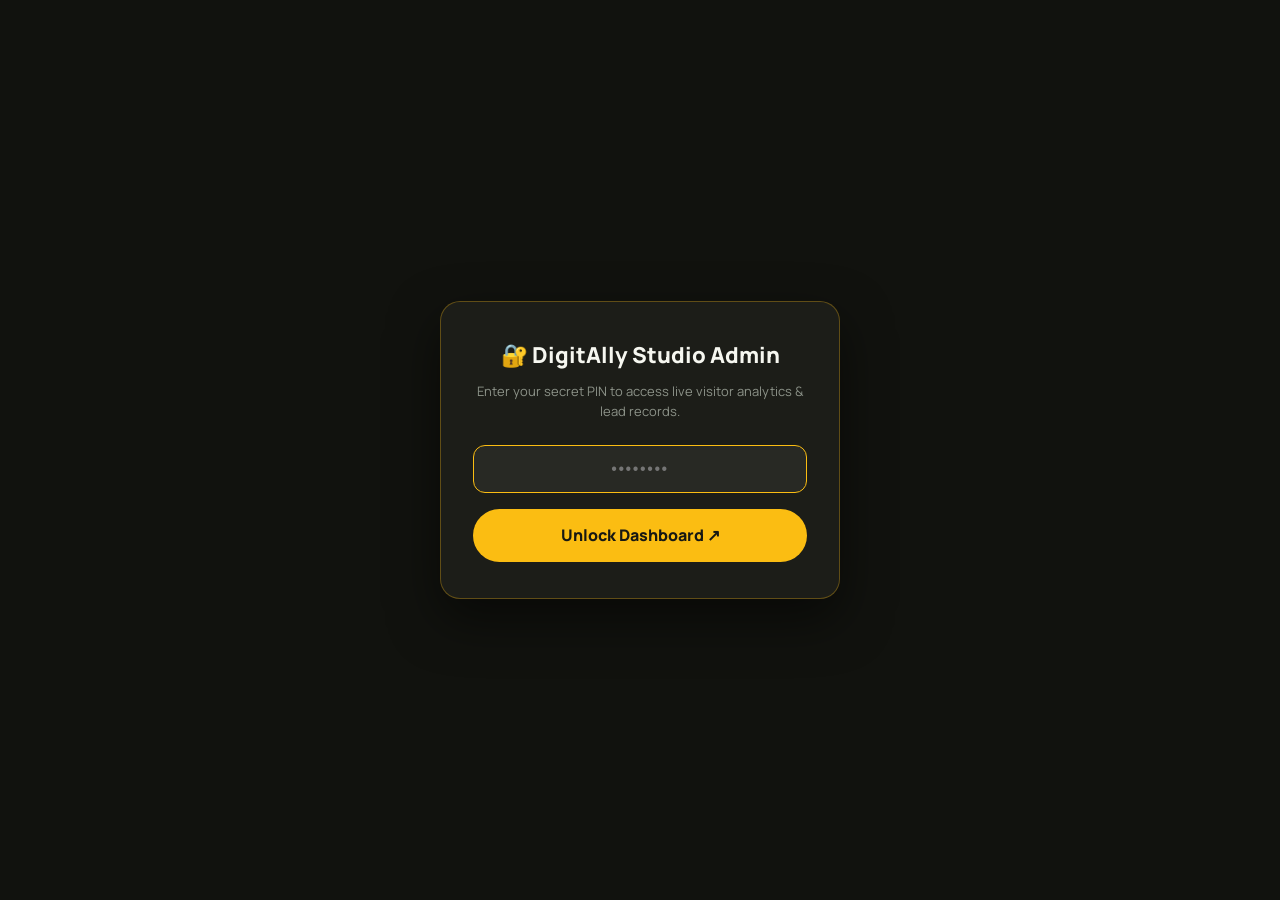
<file: dashboard.html>
<!doctype html>
<html lang="en">
<head>
  <meta charset="utf-8">
  <meta name="viewport" content="width=device-width,initial-scale=1">
  <title>Private Visitor Analytics - DigitAlly Studio</title>
  <link rel="icon" type="image/png" href="assets/favicon.png">
  <link rel="stylesheet" href="app.css">
  <style>
    /* Restore native visible mouse cursor for full accessibility */
    html, body, *, input, button, select, textarea, label {
      cursor: auto !important;
    }
    button, .lock-btn, .dash-btn-sm, a {
      cursor: pointer !important;
    }
    input[type="password"], input[type="text"], input[type="email"] {
      cursor: text !important;
    }
    .cursor-dot {
      display: none !important;
    }

    body { background: #12130f; color: #f6f7f0; min-height: 100vh; font-family: Manrope, sans-serif; }
    
    /* Password Modal */
    .lock-overlay {
      position: fixed; inset: 0; background: rgba(18, 19, 15, 0.96); backdrop-filter: blur(12px);
      display: flex; align-items: center; justify-content: center; z-index: 9999; padding: 20px;
    }
    .lock-box {
      background: #1c1d18; border: 1px solid rgba(251, 189, 18, 0.3); border-radius: 20px;
      padding: 36px 32px; max-width: 400px; width: 100%; text-align: center; box-shadow: 0 20px 50px rgba(0,0,0,0.5);
    }
    .lock-title { font-size: 22px; font-weight: 800; margin-bottom: 8px; color: #f6f7f0; }
    .lock-desc { font-size: 13px; color: #8c9288; margin-bottom: 24px; }
    .lock-input {
      width: 100%; padding: 14px 18px; border-radius: 12px; border: 1px solid rgba(255,255,255,0.15);
      background: rgba(255,255,255,0.05); color: #fff; font-size: 16px; text-align: center;
      letter-spacing: 0.1em; outline: none; margin-bottom: 16px; transition: border-color 0.2s;
    }
    .lock-input:focus { border-color: var(--gold); }
    .lock-btn { width: 100%; padding: 14px; border-radius: 100px; background: var(--gold); color: #171813; font-weight: 800; border: none; cursor: pointer; }
    .lock-error { color: #ff5454; font-size: 12px; margin-top: 12px; display: none; }

    /* Dashboard Layout */
    .dash-container { display: none; padding-bottom: 80px; }
    .dash-nav { height: 80px; border-bottom: 1px solid rgba(255,255,255,0.1); display: flex; align-items: center; justify-content: space-between; }
    .dash-badge { font-family: 'DM Mono', monospace; font-size: 11px; padding: 6px 12px; border-radius: 100px; background: rgba(199, 255, 84, 0.12); color: #c7ff54; border: 1px solid rgba(199, 255, 84, 0.3); }

    .metrics-grid { display: grid; grid-template-columns: repeat(4, 1fr); gap: 20px; margin: 32px 0; }
    .metric-card { background: #1a1b16; border: 1px solid rgba(255,255,255,0.08); border-radius: 16px; padding: 22px; }
    .metric-label { font-family: 'DM Mono', monospace; font-size: 11px; color: #8c9288; text-transform: uppercase; letter-spacing: 0.08em; }
    .metric-value { font-size: 34px; font-weight: 800; margin-top: 8px; color: #fff; letter-spacing: -0.04em; }
    .metric-sub { font-size: 12px; color: var(--gold); margin-top: 4px; }

    .dash-grid-2 { display: grid; grid-template-columns: 1fr 1fr; gap: 24px; margin-bottom: 40px; }
    .dash-card { background: #1a1b16; border: 1px solid rgba(255,255,255,0.08); border-radius: 18px; padding: 26px; }
    .dash-card-title { font-size: 17px; font-weight: 800; margin-bottom: 20px; display: flex; justify-content: space-between; align-items: center; }

    /* Bar Charts */
    .bar-group { display: flex; flex-direction: column; gap: 14px; }
    .bar-row { display: flex; flex-direction: column; gap: 4px; }
    .bar-info { display: flex; justify-content: space-between; font-size: 12px; }
    .bar-track { height: 8px; background: rgba(255,255,255,0.06); border-radius: 100px; overflow: hidden; }
    .bar-fill { height: 100%; background: var(--gold); border-radius: 100px; transition: width 0.6s ease; }

    /* Tables */
    .dash-table-wrap { overflow-x: auto; margin-top: 12px; }
    table.dash-table { width: 100%; border-collapse: collapse; text-align: left; font-size: 13px; }
    table.dash-table th { padding: 12px 14px; font-family: 'DM Mono', monospace; font-size: 10px; color: #8c9288; border-bottom: 1px solid rgba(255,255,255,0.1); text-transform: uppercase; }
    table.dash-table td { padding: 14px; border-bottom: 1px solid rgba(255,255,255,0.06); color: #d4d8ce; vertical-align: top; }
    table.dash-table tr:hover td { background: rgba(255,255,255,0.02); }
    .tag-type { font-family: 'DM Mono', monospace; font-size: 10px; padding: 3px 8px; border-radius: 4px; background: rgba(251,189,18,0.15); color: var(--gold); }

    .dash-actions { display: flex; gap: 12px; }
    .dash-btn-sm { font-size: 12px; padding: 8px 16px; border-radius: 100px; background: rgba(255,255,255,0.08); border: 1px solid rgba(255,255,255,0.15); color: #fff; cursor: pointer; transition: 0.2s; }
    .dash-btn-sm:hover { background: rgba(255,255,255,0.18); }

    @media (max-width: 900px) {
      .metrics-grid { grid-template-columns: repeat(2, 1fr); }
      .dash-grid-2 { grid-template-columns: 1fr; }
    }
  </style>
</head>
<body>

  <!-- Lock Modal -->
  <div class="lock-overlay" id="lock-overlay">
    <div class="lock-box">
      <div class="lock-title">🔐 DigitAlly Studio Admin</div>
      <div class="lock-desc">Enter your secret PIN to access live visitor analytics & lead records.</div>
      <input type="password" class="lock-input" id="pass-input" placeholder="••••••••" autofocus>
      <button class="lock-btn" id="unlock-btn">Unlock Dashboard ↗</button>
      <div class="lock-error" id="lock-error">Incorrect Password. Try again.</div>
    </div>
  </div>

  <!-- Dashboard Main View -->
  <div class="dash-container" id="dash-container">
    <header class="dash-nav shell">
      <div style="display:flex; align-items:center; gap:16px;">
        <a class="brand" href="index.html" style="color:#fff">DigitAlly</a>
        <span class="dash-badge">🟢 Real-Time Tracking Active</span>
      </div>
      <div class="dash-actions">
        <button class="dash-btn-sm" id="btn-add-visitor" style="background:rgba(251,189,18,0.15); color:var(--gold);">⚡ + Sim Visitor</button>
        <button class="dash-btn-sm" id="btn-add-lead" style="background:rgba(199,255,84,0.15); color:#c7ff54;">📩 + Sim Lead</button>
        <button class="dash-btn-sm" id="btn-refresh">🔄 Refresh</button>
        <button class="dash-btn-sm" id="btn-clear" style="color:#ff7575;">🗑️ Clear</button>
        <button class="dash-btn-sm" id="btn-lock">🔒 Lock</button>
      </div>
    </header>

    <main class="shell">
      <!-- Metric Cards -->
      <div class="metrics-grid">
        <div class="metric-card">
          <div class="metric-label">Total Page Views</div>
          <div class="metric-value" id="m-views">0</div>
          <div class="metric-sub">Logged sessions</div>
        </div>
        <div class="metric-card">
          <div class="metric-card-content">
            <div class="metric-label">Unique Locations</div>
            <div class="metric-value" id="m-locations">0</div>
            <div class="metric-sub" id="m-top-loc">Waiting for visits...</div>
          </div>
        </div>
        <div class="metric-card">
          <div class="metric-label">Captured Leads</div>
          <div class="metric-value" id="m-leads">0</div>
          <div class="metric-sub">Form inquiries & quick leads</div>
        </div>
        <div class="metric-card">
          <div class="metric-label">Primary Device</div>
          <div class="metric-value" id="m-device">-</div>
          <div class="metric-sub" id="m-device-ratio">Desktop vs Mobile</div>
        </div>
      </div>

      <!-- Charts & Visual Analytics -->
      <div class="dash-grid-2">
        <!-- Top Locations -->
        <div class="dash-card">
          <div class="dash-card-title">
            <span>📍 Top Visitor Locations</span>
            <span class="mono" style="font-size:11px; color:#8c9288;">City & Country</span>
          </div>
          <div class="bar-group" id="chart-locations">
            <div style="color:#8c9288; font-size:13px;">No location data yet. Open website in browser to generate logs.</div>
          </div>
        </div>

        <!-- Top Pages Viewed -->
        <div class="dash-card">
          <div class="dash-card-title">
            <span>📄 Popular Pages</span>
            <span class="mono" style="font-size:11px; color:#8c9288;">Page URL</span>
          </div>
          <div class="bar-group" id="chart-pages">
            <div style="color:#8c9288; font-size:13px;">No page views logged yet.</div>
          </div>
        </div>
      </div>

      <div class="dash-grid-2">
        <!-- Traffic Sources -->
        <div class="dash-card">
          <div class="dash-card-title">
            <span>🔗 Traffic Referrer Sources</span>
            <span class="mono" style="font-size:11px; color:#8c9288;">Origin Host</span>
          </div>
          <div class="bar-group" id="chart-referrers">
            <div style="color:#8c9288; font-size:13px;">No traffic sources logged yet.</div>
          </div>
        </div>

        <!-- Device Breakdown -->
        <div class="dash-card">
          <div class="dash-card-title">
            <span>💻 Device Breakdown</span>
            <span class="mono" style="font-size:11px; color:#8c9288;">Operating Type</span>
          </div>
          <div class="bar-group" id="chart-devices">
            <div style="color:#8c9288; font-size:13px;">No device data logged yet.</div>
          </div>
        </div>
      </div>

      <!-- Form Leads & Inquiries Table -->
      <div class="dash-card" style="margin-bottom: 40px;">
        <div class="dash-card-title">
          <span>📩 Captured Project Briefs & Email Leads</span>
          <span class="mono" style="font-size:11px; color:var(--gold);" id="leads-count">0 leads</span>
        </div>
        <div class="dash-table-wrap">
          <table class="dash-table">
            <thead>
              <tr>
                <th>Time</th>
                <th>Type</th>
                <th>Name / Email</th>
                <th>Company</th>
                <th>Project Need</th>
                <th>Details / Message</th>
                <th>Location</th>
              </tr>
            </thead>
            <tbody id="table-leads-body">
              <tr>
                <td colspan="7" style="text-align:center; color:#8c9288; padding:30px;">No leads submitted yet. When visitors fill out your contact form or drop their email, they will appear here.</td>
              </tr>
            </tbody>
          </table>
        </div>
      </div>

      <!-- Recent Visitor Feed Table -->
      <div class="dash-card">
        <div class="dash-card-title">
          <span>📋 Real-Time Visitor Activity Feed</span>
          <span class="mono" style="font-size:11px; color:#8c9288;" id="visitors-count">0 visitors</span>
        </div>
        <div class="dash-table-wrap">
          <table class="dash-table">
            <thead>
              <tr>
                <th>Time</th>
                <th>Location</th>
                <th>Page Visited</th>
                <th>Traffic Source</th>
                <th>Network / ISP</th>
                <th>Device</th>
                <th>IP Address</th>
              </tr>
            </thead>
            <tbody id="table-visitors-body">
              <tr>
                <td colspan="7" style="text-align:center; color:#8c9288; padding:30px;">No visitors logged yet. Visit any page on your website to start logging.</td>
              </tr>
            </tbody>
          </table>
        </div>
      </div>
    </main>
  </div>

  <script>
    // Password Protection
    const SECRET_PIN = 'digitally2026';
    const lockOverlay = document.getElementById('lock-overlay');
    const dashContainer = document.getElementById('dash-container');
    const passInput = document.getElementById('pass-input');
    const unlockBtn = document.getElementById('unlock-btn');
    const lockError = document.getElementById('lock-error');

    function checkAuth() {
      if (sessionStorage.getItem('dash_authenticated') === 'true') {
        lockOverlay.style.display = 'none';
        dashContainer.style.display = 'block';
        loadDashboardData();
      }
    }

    unlockBtn.addEventListener('click', () => {
      if (passInput.value === SECRET_PIN) {
        sessionStorage.setItem('dash_authenticated', 'true');
        lockError.style.display = 'none';
        checkAuth();
      } else {
        lockError.style.display = 'block';
      }
    });

    passInput.addEventListener('keydown', (e) => {
      if (e.key === 'Enter') unlockBtn.click();
    });

    document.getElementById('btn-lock').addEventListener('click', () => {
      sessionStorage.removeItem('dash_authenticated');
      location.reload();
    });

    document.getElementById('btn-refresh').addEventListener('click', () => {
      loadDashboardData();
    });

    document.getElementById('btn-add-visitor')?.addEventListener('click', () => {
      const cities = [
        { city: 'Pune', country: 'India', flag: '🇮🇳', isp: 'Reliance Jio' },
        { city: 'Mumbai', country: 'India', flag: '🇮🇳', isp: 'Airtel' },
        { city: 'Bengaluru', country: 'India', flag: '🇮🇳', isp: 'ACT Fibernet' },
        { city: 'London', country: 'United Kingdom', flag: '🇬🇧', isp: 'BT Group' },
        { city: 'New York', country: 'United States', flag: '🇺🇸', isp: 'Verizon' },
        { city: 'Dubai', country: 'UAE', flag: '🇦🇪', isp: 'Etisalat' }
      ];
      const pages = ['index.html', 'work.html', 'services.html', 'case-nagrik.html', 'about.html', 'contact.html'];
      const refs = ['LinkedIn', 'Google Search', 'Direct / Bookmark', 'X (Twitter)', 'Instagram'];
      const devs = ['📱 Mobile', '💻 Desktop', '📱 Tablet'];

      const pick = arr => arr[Math.floor(Math.random() * arr.length)];
      const c = pick(cities); const p = pick(pages); const r = pick(refs); const d = pick(devs);
      const now = new Date();

      const newVis = {
        timestamp: now.toISOString(),
        time: now.toLocaleTimeString('en-US', { hour: '2-digit', minute: '2-digit', hour12: true }),
        date: now.toLocaleDateString(),
        page: 'DigitAlly Studio',
        path: p,
        referrer: r,
        city: c.city,
        country: c.country,
        flag: c.flag,
        isp: c.isp,
        ip: `${Math.floor(Math.random()*150)+10}.${Math.floor(Math.random()*200)}.${Math.floor(Math.random()*200)}.${Math.floor(Math.random()*200)}`,
        device: d,
        screen: d.includes('Mobile') ? '390x844' : '1920x1080'
      };

      let history = JSON.parse(localStorage.getItem('tg_visitors_history') || '[]');
      history.unshift(newVis);
      localStorage.setItem('tg_visitors_history', JSON.stringify(history));
      loadDashboardData();
    });

    document.getElementById('btn-add-lead')?.addEventListener('click', () => {
      const names = ['Ananya Sharma', 'Rohan Verma', 'Sarah Jenkins', 'Karan Patel'];
      const comps = ['NexaTech', 'CloudPulse', 'Studio Zero', 'Apex Commerce'];
      const needs = ['Full Web Platform Build', 'Brand & Identity System', 'Product UX Audit', 'Growth Strategy'];
      const pick = arr => arr[Math.floor(Math.random() * arr.length)];
      const n = pick(names); const c = pick(comps); const nd = pick(needs);
      const email = `${n.toLowerCase().replace(' ', '.')}@${c.toLowerCase()}.com`;

      const newLead = {
        type: 'Project Brief',
        name: n,
        email: email,
        company: c,
        need: nd,
        message: `Hi DigitAlly team, we are looking for a ${nd.toLowerCase()} for ${c}. Would love to connect and get an estimate.`,
        page: 'Contact - DigitAlly',
        time: new Date().toLocaleTimeString('en-US', { hour: '2-digit', minute: '2-digit', hour12: true }),
        location: '🇮🇳 India',
        ip: '103.45.12.88'
      };

      let leads = JSON.parse(localStorage.getItem('tg_leads_history') || '[]');
      leads.unshift(newLead);
      localStorage.setItem('tg_leads_history', JSON.stringify(leads));
      loadDashboardData();
    });

    document.getElementById('btn-clear').addEventListener('click', () => {
      if (confirm('Are you sure you want to clear all visitor and lead logs?')) {
        localStorage.removeItem('tg_visitors_history');
        localStorage.removeItem('tg_leads_history');
        loadDashboardData();
      }
    });

    checkAuth();

    // Render Analytics & Charts
    function loadDashboardData() {
      let visitors = JSON.parse(localStorage.getItem('tg_visitors_history') || '[]');
      let leads = JSON.parse(localStorage.getItem('tg_leads_history') || '[]');

      // Auto-initialize starter demo logs if empty so charts visualize immediately
      if (!visitors.length) {
        visitors = [
          { time: '04:12 PM', date: new Date().toLocaleDateString(), page: 'DigitAlly - Design, engineering & growth', path: 'index.html', referrer: 'LinkedIn', city: 'Pune', country: 'India', flag: '🇮🇳', isp: 'Reliance Jio', ip: '157.33.24.110', device: '📱 Mobile', screen: '412x915' },
          { time: '03:45 PM', date: new Date().toLocaleDateString(), page: 'Selected Work - DigitAlly', path: 'work.html', referrer: 'Google', city: 'Mumbai', country: 'India', flag: '🇮🇳', isp: 'Airtel Broadband', ip: '122.170.82.44', device: '💻 Desktop', screen: '1920x1080' },
          { time: '02:30 PM', date: new Date().toLocaleDateString(), page: 'Capabilities - DigitAlly', path: 'services.html', referrer: 'Direct / Bookmark', city: 'London', country: 'United Kingdom', flag: '🇬🇧', isp: 'Virgin Media', ip: '86.14.200.12', device: '💻 Desktop', screen: '1440x900' },
          { time: '01:15 PM', date: new Date().toLocaleDateString(), page: 'Nagrik App Case Study - DigitAlly', path: 'case-nagrik.html', referrer: 'X (Twitter)', city: 'San Francisco', country: 'United States', flag: '🇺🇸', isp: 'Comcast Cable', ip: '73.162.8.99', device: '📱 Mobile', screen: '390x844' }
        ];
        localStorage.setItem('tg_visitors_history', JSON.stringify(visitors));
      }

      if (!leads.length) {
        leads = [
          { type: 'Project Brief', name: 'Vikram Mehta', email: 'vikram@growthbrands.co', company: 'GrowthBrands', need: 'Full Brand Redesign & Web Build', message: 'Looking to overhaul our brand identity and launch a high-converting web platform.', page: 'Contact - DigitAlly', time: '03:50 PM', location: '🇮🇳 Mumbai, India', ip: '122.170.82.44' }
        ];
        localStorage.setItem('tg_leads_history', JSON.stringify(leads));
      }

      // Metric Summary Cards
      document.getElementById('m-views').textContent = visitors.length;
      document.getElementById('m-leads').textContent = leads.length;

      // Unique Locations & Top Location
      const locMap = {};
      const pageMap = {};
      const refMap = {};
      const deviceMap = {};

      visitors.forEach(v => {
        const locName = `${v.flag || ''} ${v.city || 'Unknown'}, ${v.country || ''}`.trim();
        locMap[locName] = (locMap[locName] || 0) + 1;
        pageMap[v.path || 'index.html'] = (pageMap[v.path || 'index.html'] || 0) + 1;
        refMap[v.referrer || 'Direct'] = (refMap[v.referrer || 'Direct'] || 0) + 1;
        deviceMap[v.device || 'Desktop'] = (deviceMap[v.device || 'Desktop'] || 0) + 1;
      });

      const uniqueLocCount = Object.keys(locMap).length;
      document.getElementById('m-locations').textContent = uniqueLocCount;

      const sortedLocs = Object.entries(locMap).sort((a,b) => b[1] - a[1]);
      document.getElementById('m-top-loc').textContent = sortedLocs.length ? `Top: ${sortedLocs[0][0]}` : 'Waiting for visits...';

      const sortedDevices = Object.entries(deviceMap).sort((a,b) => b[1] - a[1]);
      document.getElementById('m-device').textContent = sortedDevices.length ? sortedDevices[0][0] : '-';

      // Render Bar Chart helper
      function renderChart(containerId, dataArray, total) {
        const container = document.getElementById(containerId);
        if (!dataArray.length) {
          container.innerHTML = `<div style="color:#8c9288; font-size:13px;">No data recorded yet.</div>`;
          return;
        }
        let html = '';
        dataArray.slice(0, 5).forEach(([label, count]) => {
          const pct = Math.round((count / (total || 1)) * 100);
          html += `
            <div class="bar-row">
              <div class="bar-info">
                <span>${label}</span>
                <span style="color:#8c9288;">${count} (${pct}%)</span>
              </div>
              <div class="bar-track">
                <div class="bar-fill" style="width: ${pct}%"></div>
              </div>
            </div>
          `;
        });
        container.innerHTML = html;
      }

      renderChart('chart-locations', sortedLocs, visitors.length);
      renderChart('chart-pages', Object.entries(pageMap).sort((a,b) => b[1] - a[1]), visitors.length);
      renderChart('chart-referrers', Object.entries(refMap).sort((a,b) => b[1] - a[1]), visitors.length);
      renderChart('chart-devices', sortedDevices, visitors.length);

      // Render Leads Table
      document.getElementById('leads-count').textContent = `${leads.length} leads`;
      const leadsBody = document.getElementById('table-leads-body');
      if (!leads.length) {
        leadsBody.innerHTML = `<tr><td colspan="7" style="text-align:center; color:#8c9288; padding:30px;">No submitted leads yet. Form submissions will appear here.</td></tr>`;
      } else {
        let lHtml = '';
        leads.forEach(l => {
          lHtml += `
            <tr>
              <td style="white-space:nowrap; font-family:'DM Mono',monospace; font-size:11px;">${l.time || '-'}</td>
              <td><span class="tag-type">${l.type || 'Lead'}</span></td>
              <td><strong>${l.name || 'Anonymous'}</strong><br><span style="color:var(--gold);">${l.email || '-'}</span></td>
              <td>${l.company || '-'}</td>
              <td>${l.need || '-'}</td>
              <td style="max-width:260px; word-break:break-word;">${l.message || '-'}</td>
              <td>${l.location || '-'}</td>
            </tr>
          `;
        });
        leadsBody.innerHTML = lHtml;
      }

      // Render Visitor Activity Feed Table
      document.getElementById('visitors-count').textContent = `${visitors.length} visitors`;
      const visBody = document.getElementById('table-visitors-body');
      if (!visitors.length) {
        visBody.innerHTML = `<tr><td colspan="7" style="text-align:center; color:#8c9288; padding:30px;">No visitors logged yet. Open any website page to start logging.</td></tr>`;
      } else {
        let vHtml = '';
        visitors.slice(0, 50).forEach(v => {
          vHtml += `
            <tr>
              <td style="white-space:nowrap; font-family:'DM Mono',monospace; font-size:11px;">${v.time || '-'}</td>
              <td>${v.flag || ''} ${v.city || 'Unknown'}, ${v.country || ''}</td>
              <td style="font-weight:700;">${v.path || 'index.html'}</td>
              <td><span style="color:#aeb4a8;">${v.referrer || 'Direct'}</span></td>
              <td>${v.isp || '-'}</td>
              <td>${v.device || 'Desktop'}</td>
              <td style="font-family:'DM Mono',monospace; font-size:11px;">${v.ip || '-'}</td>
            </tr>
          `;
        });
        visBody.innerHTML = vHtml;
      }
    }
  </script>
</body>
</html>
</file>
<file: app.css>
@import url('https://fonts.googleapis.com/css2?family=DM+Mono:wght@400;500&family=Manrope:wght@400;500;600;700;800&family=Playfair+Display:ital,wght@0,600;0,700;1,600&display=swap');
:root{--ink:#171813;--paper:#f6f7f0;--mint:#e7efdf;--espresso:#2b2000;--gold:#fbbd12;--lime:#c7ff54;--line:rgba(23,24,19,.14);--muted:#697066;--radius:18px;--max:1240px}*{box-sizing:border-box}html{scroll-behavior:smooth}body{margin:0;background:var(--paper);color:var(--ink);font-family:Manrope,Arial,sans-serif;line-height:1.55}a{color:inherit;text-decoration:none}button{font:inherit}.shell{width:min(var(--max),calc(100% - 48px));margin:auto}.mono,.eyebrow,.tag{font-family:'DM Mono',monospace;letter-spacing:.07em;text-transform:uppercase;font-size:11px}.eyebrow{color:var(--muted);display:flex;align-items:center;gap:10px;margin-bottom:18px}.eyebrow:before{content:'';width:25px;height:2px;background:var(--gold);transform:skewX(-30deg)}h1,h2,h3,p{margin-top:0}.display{font-size:clamp(47px,7.6vw,108px);letter-spacing:-.08em;line-height:.92;font-weight:800;max-width:960px}.title{font-size:clamp(32px,4vw,56px);letter-spacing:-.06em;line-height:1.02;max-width:760px}.lead{font-size:clamp(16px,1.5vw,20px);color:var(--muted);max-width:650px}.accent{color:var(--gold);font-family:'Playfair Display',serif;font-style:italic}header.nav{height:79px;display:flex;align-items:center;justify-content:space-between;border-bottom:1px solid var(--line);position:relative;z-index:10;background:transparent}.brand{font-size:25px;letter-spacing:-.08em;font-weight:800;display:inline-flex;align-items:center;gap:8px;text-decoration:none}.brand em{font-family:'Playfair Display',serif;font-weight:600;color:#b67700}.brand .logo-img{height:34px;width:auto;display:block;object-fit:contain;transition:transform .22s ease}.brand:hover .logo-img{transform:scale(1.04)}.brand .logo-dark{display:none}.footer .brand .logo-light{display:none}.footer .brand .logo-dark{display:block}.navlinks{display:flex;gap:28px;font-size:13px;font-weight:700}.navlinks a{opacity:.68}.navlinks a:hover,.navlinks .active{opacity:1}.navcta,.button{background:var(--ink);color:white;border:1px solid var(--ink);padding:13px 19px;border-radius:100px;font-weight:700;font-size:13px;display:inline-flex;gap:11px;align-items:center;transition:.22s ease}.navcta:hover,.button:hover{transform:translateY(-2px);background:var(--gold);color:var(--ink);border-color:var(--gold)}.button.light{background:transparent;color:var(--ink)}.button.gold{background:var(--gold);color:var(--ink);border-color:var(--gold)}.hero{padding:76px 0 38px;position:relative;overflow:hidden}.home-hero{padding-top:92px}.hero-grid{display:grid;grid-template-columns:1fr 320px;gap:50px;align-items:end}.hero-note{border-top:2px solid var(--ink);padding-top:16px;font-size:15px}.hero-note p{color:var(--muted)}.hero-actions{display:flex;gap:12px;flex-wrap:wrap;margin-top:26px}.ticker{border-top:1px solid var(--line);border-bottom:1px solid var(--line);overflow:hidden;background:var(--mint);padding:14px 0}.ticker-track{display:flex;gap:36px;white-space:nowrap;width:max-content;animation:marquee 24s linear infinite}.ticker span:after{content:'/';color:#b67700;margin-left:36px;font-weight:bold}@keyframes marquee{to{transform:translateX(-50%)}}.proof{display:grid;grid-template-columns:repeat(4,1fr);border-bottom:1px solid var(--line)}.proof div{padding:23px 16px 23px 0;border-right:1px solid var(--line)}.proof div+div{padding-left:18px}.proof strong{display:block;font-size:27px;letter-spacing:-.06em}.proof span{font-size:11px;color:var(--muted);line-height:1.35;display:block}.section{padding:112px 0}.section.soft{background:var(--mint)}.section.dark{background:var(--ink);color:var(--paper)}.section.dark .lead{color:#b7bbae}.section-head{display:flex;align-items:end;justify-content:space-between;gap:24px;margin-bottom:44px}.method{display:grid;grid-template-columns:repeat(4,1fr);gap:0;border-top:1px solid var(--line)}.method article{padding:22px 20px 10px 0;border-right:1px solid var(--line)}.method article+article{padding-left:20px}.step{font-family:'DM Mono',monospace;color:#a87100;font-size:11px}.method h3{font-size:22px;letter-spacing:-.05em;margin:30px 0 10px}.method p{font-size:14px;color:var(--muted)}.work-grid{display:grid;grid-template-columns:1.2fr 1fr;gap:20px}.project{position:relative;display:flex;min-height:325px;overflow:hidden;padding:30px;border-radius:var(--radius);color:white;background:var(--ink);transition:transform .35s cubic-bezier(.16,1,.3,1),box-shadow .35s cubic-bezier(.16,1,.3,1);border:1px solid rgba(255,255,255,.14);box-shadow:0 12px 30px rgba(0,0,0,.15)}
.project:hover{transform:translateY(-6px) scale(1.01);box-shadow:0 24px 50px rgba(0,0,0,.25)}
.project.feature{min-height:570px;grid-row:span 2}
.project:before{content:'';position:absolute;inset:0;background:radial-gradient(circle at top right,rgba(255,255,255,.24) 0%,transparent 65%),linear-gradient(180deg,transparent 35%,rgba(0,0,0,.45) 100%);opacity:.85;transition:opacity .3s ease}
.project:hover:before{opacity:1}
.project>*{position:relative;z-index:1}
.project .project-bottom{margin-top:auto}
.project h3{font-size:clamp(28px,3vw,46px);letter-spacing:-.07em;margin:5px 0;font-weight:800}
.project p{font-size:14px;max-width:450px;margin:0;color:rgba(255,255,255,.88);line-height:1.45}
.mahapoly{background:linear-gradient(135deg,#09342e 0%,#13695c 50%,#00897b 100%)}
.krivra{background:linear-gradient(135deg,#21123e 0%,#4c287a 50%,#7b4566 100%)}
.upastithi{background:linear-gradient(135deg,#521c09 0%,#9e3912 50%,#d8641d 100%)}
.nagrik{background:linear-gradient(135deg,#08213a 0%,#0f4678 50%,#006da8 100%)}
.surya{background:linear-gradient(135deg,#442d00 0%,#7a5100 50%,#a87b0a 100%)}.social-spot{display:grid;grid-template-columns:.85fr 1.15fr;gap:64px;align-items:center}.poster-stack{height:420px;position:relative}.poster{position:absolute;width:235px;height:305px;border-radius:10px;box-shadow:0 20px 50px rgba(0,0,0,.2);padding:20px;display:flex;align-items:end;font-size:28px;font-weight:800;line-height:.9;letter-spacing:-.06em}.poster.a{left:4%;top:14px;background:#fbbd12;color:#171813;transform:rotate(-7deg)}.poster.b{left:38%;top:72px;background:#4c52e8;color:#f6f7f0;transform:rotate(8deg)}.poster.c{right:0;top:0;background:#d64834;color:#fff;transform:rotate(2deg)}.feature-list{border-top:1px solid var(--line);margin-top:28px}.feature-list div{padding:12px 0;border-bottom:1px solid var(--line);display:flex;justify-content:space-between;font-size:13px}.feature-list span:last-child{color:var(--muted)}.cta{padding:88px 0;background:var(--gold)}.cta .title{max-width:860px}.footer{background:var(--ink);color:var(--paper);padding:68px 0 28px}.footer-grid-enhanced{display:grid;grid-template-columns:1.3fr .8fr 1fr 1fr;gap:40px}.footer p,.footer a{color:#aeb4a8;font-size:13px;line-height:1.6}.footer-brand-desc{margin-top:16px;margin-bottom:20px;max-width:320px;line-height:1.5}.footer-social{display:flex;flex-wrap:wrap;gap:8px;margin-top:18px}.social-btn{display:inline-flex;align-items:center;gap:6px;padding:8px 15px;border-radius:100px;border:1px solid rgba(255,255,255,.2);background:rgba(255,255,255,.06);color:var(--paper)!important;font-size:13px;font-weight:700;font-family:inherit;transition:all .22s ease}.social-btn:hover{background:var(--gold);color:var(--ink)!important;border-color:var(--gold);transform:translateY(-2px)}.footer-bottom{padding-top:45px;margin-top:35px;border-top:1px solid rgba(255,255,255,.15);font-family:'DM Mono',monospace;font-size:10px;color:#aeb4a8;display:flex;justify-content:space-between}.page-hero{padding-bottom:65px}.service-list{border-top:1px solid var(--line)}.service{display:grid;grid-template-columns:90px 1fr 1fr auto;gap:24px;align-items:start;padding:31px 0;border-bottom:1px solid var(--line)}.service h2{letter-spacing:-.06em;font-size:28px;margin:0}.service p{color:var(--muted);font-size:14px;margin:0}.service .num{font-family:'DM Mono',monospace;color:#a87100;font-size:11px}.case-grid{display:grid;grid-template-columns:repeat(3,1fr);gap:16px}
.case-card{position:relative;overflow:hidden;border:1px solid var(--line);border-radius:var(--radius);padding:26px 24px;min-height:270px;display:flex;flex-direction:column;transition:transform .35s cubic-bezier(.16,1,.3,1),box-shadow .35s cubic-bezier(.16,1,.3,1),border-color .35s ease;background:var(--paper)}
.case-card:hover{background:var(--mint);transform:translateY(-4px)}
.case-card h3{font-size:29px;letter-spacing:-.06em;margin:12px 0}
.case-card p{font-size:13px;color:var(--muted);margin:auto 0 0}
.case-card.mahapoly{background:linear-gradient(135deg,#09342e 0%,#13695c 50%,#00897b 100%)!important}
.case-card.krivra{background:linear-gradient(135deg,#21123e 0%,#4c287a 50%,#7b4566 100%)!important}
.case-card.upastithi{background:linear-gradient(135deg,#521c09 0%,#9e3912 50%,#d8641d 100%)!important}
.case-card.nagrik{background:linear-gradient(135deg,#08213a 0%,#0f4678 50%,#006da8 100%)!important}
.case-card.surya{background:linear-gradient(135deg,#442d00 0%,#7a5100 50%,#a87b0a 100%)!important}
.case-card.mahapoly,.case-card.krivra,.case-card.upastithi,.case-card.nagrik,.case-card.surya{color:#fff;border:1px solid rgba(255,255,255,.18);box-shadow:0 10px 28px rgba(0,0,0,.18)}
.case-card.mahapoly:before,.case-card.krivra:before,.case-card.upastithi:before,.case-card.nagrik:before,.case-card.surya:before{content:'';position:absolute;inset:0;background:radial-gradient(circle at top right,rgba(255,255,255,.24) 0%,transparent 65%),linear-gradient(180deg,transparent 35%,rgba(0,0,0,.45) 100%);opacity:.85;transition:opacity .3s ease;pointer-events:none}
.case-card.mahapoly:hover:before,.case-card.krivra:hover:before,.case-card.upastithi:hover:before,.case-card.nagrik:hover:before,.case-card.surya:hover:before{opacity:1}
.case-card.mahapoly:hover,.case-card.krivra:hover,.case-card.upastithi:hover,.case-card.nagrik:hover,.case-card.surya:hover{transform:translateY(-6px) scale(1.01);box-shadow:0 22px 46px rgba(0,0,0,.28);border-color:rgba(255,255,255,.35)}
.case-card.mahapoly>*,.case-card.krivra>*,.case-card.upastithi>*,.case-card.nagrik>*,.case-card.surya>*{position:relative;z-index:1}
.case-card.mahapoly h3,.case-card.krivra h3,.case-card.upastithi h3,.case-card.nagrik h3,.case-card.surya h3{color:#fff}
.case-card.mahapoly p,.case-card.krivra p,.case-card.upastithi p,.case-card.nagrik p,.case-card.surya p{color:rgba(255,255,255,.9)}
.case-card.mahapoly p b,.case-card.krivra p b,.case-card.upastithi p b,.case-card.nagrik p b,.case-card.surya p b{color:var(--gold)}
.case-card.mahapoly .tag,.case-card.krivra .tag,.case-card.upastithi .tag,.case-card.nagrik .tag,.case-card.surya .tag{color:var(--gold);font-weight:600;letter-spacing:.08em}.filters{display:flex;gap:8px;flex-wrap:wrap;margin:28px 0}.filter{border:1px solid var(--line);border-radius:100px;background:transparent;padding:9px 13px;font-size:12px;cursor:pointer}.filter.active,.filter:hover{background:var(--ink);color:white}.gallery{display:grid;grid-template-columns:repeat(4,1fr);gap:13px}.gallery-item{aspect-ratio:4/5;border-radius:12px;padding:16px;display:flex;align-items:end;color:#fff;font-weight:800;letter-spacing:-.04em;cursor:pointer;transition:.25s}.gallery-item:hover{transform:scale(.98)}.gallery-item.wide{grid-column:span 2;aspect-ratio:1.9/1}.g1{background:#2529a8}.g2{background:#e04b31}.g3{background:#f1a900;color:#171813}.g4{background:#245c58}.g5{background:#4e205f}.g6{background:#1e1f20}.g7{background:#7e442b}.g8{background:#263e31}.hidden{display:none!important}.contact-grid{display:grid;grid-template-columns:1fr 1fr;gap:80px}.contact-email{font-size:clamp(23px,3vw,45px);letter-spacing:-.07em;border-bottom:2px solid var(--gold)}.brief{display:grid;gap:14px}.brief label{font-family:'DM Mono',monospace;font-size:11px;letter-spacing:.07em}.brief input,.brief textarea{border:0;border-bottom:1px solid var(--line);background:transparent;padding:11px 0;font:inherit;resize:vertical}.brief input:focus,.brief textarea:focus{outline:none;border-color:var(--ink)}.toast{position:fixed;bottom:22px;right:22px;background:var(--ink);color:white;padding:15px 20px;border-radius:10px;transform:translateY(100px);transition:.3s;font-size:13px;z-index:5}.toast.show{transform:none}
/* Black & White Homepage About Section & Custom Styles */
.home-about{background:var(--ink);color:var(--paper)}.home-about-grid{display:grid;grid-template-columns:1.05fr .95fr;gap:64px;align-items:center}.home-about-copy p{color:#c5cbbd;font-size:18px;line-height:1.6;margin-bottom:16px}.home-about-copy p strong{color:var(--paper)}.mission-grid{display:grid;grid-template-columns:1fr 1fr;gap:24px;margin-top:20px}.mission-card{background:var(--paper);border:1px solid var(--line);border-radius:var(--radius);padding:36px 32px;display:flex;flex-direction:column;justify-content:space-between;transition:transform .25s ease,border-color .25s ease}.mission-card:hover{transform:translateY(-4px);border-color:var(--gold)}.mission-card h3{font-size:clamp(22px,2.5vw,28px);letter-spacing:-.05em;margin:16px 0 12px;line-height:1.15}.mission-card p{color:var(--muted);font-size:15px;line-height:1.6;margin:0}.founders-grid{display:grid;grid-template-columns:1fr 1fr;gap:24px;margin-top:20px}.founder-card{border:1px solid var(--line);border-radius:var(--radius);padding:38px 34px;background:var(--paper);display:flex;flex-direction:column;justify-content:space-between;transition:transform .25s ease,border-color .25s ease}.founder-card:hover{transform:translateY(-4px);border-color:var(--gold)}.founder-name{font-size:clamp(28px,3vw,38px);letter-spacing:-.06em;margin:10px 0 16px;font-weight:800}.founder-bio{color:var(--muted);font-size:15px;line-height:1.6;margin-bottom:28px}
/* Simple Clean Yellow Cursor Dot & Hidden Default System Cursor */
@media (pointer:fine){html,body,a,button,input,textarea,select,label,[role="button"],.project,.gallery-item,.gallery-card,.case-card,.filter,.social-btn,.social-lightbox *{cursor:none!important}.cursor-dot{width:10px;height:10px;background-color:var(--gold);border-radius:50%;position:fixed;top:0;left:0;pointer-events:none;z-index:100001!important;transform:translate(-50%,-50%);transition:transform .12s ease-out,width .2s ease,height .2s ease,background-color .2s ease,box-shadow .2s ease}body.cursor-hover .cursor-dot{width:18px;height:18px;background-color:#ffd24d;box-shadow:0 0 16px rgba(251,189,18,.9)}body.cursor-active .cursor-dot{transform:translate(-50%,-50%) scale(.75)}}
@media(max-width:900px){.footer-grid-enhanced{grid-template-columns:1fr 1fr;gap:32px}.footer-grid-enhanced>div:first-child{grid-column:span 2}.mission-grid,.founders-grid,.home-about-grid{grid-template-columns:1fr}}

/* Ultra-Aesthetic Gen-Z Social Lightbox Modal & Cards */
.social-lightbox{position:fixed;inset:0;background:rgba(10,11,8,.96);backdrop-filter:blur(16px);z-index:10000;display:flex;flex-direction:column;align-items:center;justify-content:center;padding:24px;opacity:0;pointer-events:none;transition:opacity .25s cubic-bezier(.16,1,.3,1)}.social-lightbox.active{opacity:1;pointer-events:auto}.lightbox-content{position:relative;width:min(920px,94vw);display:flex;flex-direction:column;align-items:center}.lightbox-img{max-width:100%;max-height:74vh;object-fit:contain;border-radius:16px;box-shadow:0 30px 80px rgba(0,0,0,.7);border:1px solid rgba(255,255,255,.12);transition:transform .2s ease}.lightbox-bar{display:flex;justify-content:space-between;align-items:center;width:100%;margin-top:20px;color:var(--paper);gap:16px;flex-wrap:wrap;background:rgba(255,255,255,.05);padding:14px 22px;border-radius:100px;border:1px solid rgba(255,255,255,.1)}.lightbox-title{font-size:16px;font-weight:700;letter-spacing:-.02em}.lightbox-counter{font-family:'DM Mono',monospace;font-size:12px;color:var(--gold);margin-top:2px}.lightbox-nav{display:flex;gap:12px;align-items:center}.lightbox-btn{background:var(--gold);color:var(--ink);border:none;padding:10px 22px;border-radius:100px;font-weight:700;cursor:pointer;font-size:13px;transition:all .2s ease;display:inline-flex;align-items:center;gap:6px}.lightbox-btn:hover{transform:translateY(-2px);background:#ffe07d;box-shadow:0 0 16px rgba(251,189,18,.5)}.lightbox-close{position:absolute;top:-48px;right:0;color:var(--paper);background:rgba(255,255,255,.1);border:1px solid rgba(255,255,255,.2);padding:7px 18px;border-radius:100px;cursor:pointer;font-size:13px;font-weight:700;transition:all .2s ease}.lightbox-close:hover{background:var(--gold);color:var(--ink);border-color:var(--gold)}

/* Ultra-Modern Gen-Z Seamless Artwork Masonry Grid */
.gallery.masonry-grid{column-count:4;column-gap:10px;width:100%;display:block}
.gallery-tile{break-inside:avoid;margin-bottom:10px;border-radius:8px;overflow:hidden;position:relative;background:var(--ink);cursor:pointer;border:none!important;transition:transform .3s cubic-bezier(.16,1,.3,1),box-shadow .3s cubic-bezier(.16,1,.3,1);box-shadow:0 4px 16px rgba(0,0,0,.06)}
.gallery-tile:hover{transform:translateY(-5px) scale(1.015);box-shadow:0 20px 40px rgba(0,0,0,.22)}
.tile-img{width:100%;height:auto;display:block;transition:transform .4s cubic-bezier(.16,1,.3,1),opacity .25s ease;opacity:.96;border-radius:8px}
.gallery-tile:hover .tile-img{transform:scale(1.04);opacity:1}
.tile-overlay{position:absolute;inset:0;background:linear-gradient(180deg,rgba(0,0,0,0) 45%,rgba(10,11,8,.85) 100%);opacity:0;transition:opacity .25s ease;display:flex;align-items:flex-end;justify-content:flex-start;padding:12px;z-index:2;border-radius:8px}
.gallery-tile:hover .tile-overlay{opacity:1}
.tile-badge{background:rgba(10,11,8,.88);backdrop-filter:blur(10px);color:var(--gold);font-family:'DM Mono',monospace;font-size:10px;font-weight:700;padding:6px 14px;border-radius:100px;border:1px solid rgba(251,189,18,.4);box-shadow:0 4px 12px rgba(0,0,0,.3);transform:translateY(8px);transition:transform .25s cubic-bezier(.16,1,.3,1)}
.gallery-tile:hover .tile-badge{transform:translateY(0)}

/* Comprehensive Mobile & Tablet Responsive Media Queries */
@media(max-width:1100px){
  .gallery.masonry-grid{column-count:3;column-gap:10px}
  .case-grid{grid-template-columns:repeat(2,1fr)}
  .proof{grid-template-columns:repeat(2,1fr)}
  .proof div{border-bottom:1px solid var(--line);padding:18px 0}
}

@media(max-width:900px){
  .nav{height:70px;padding:0;display:flex;justify-content:space-between;align-items:center}
  .navlinks{display:none!important}
  .navcta{display:inline-flex!important;padding:9px 16px;font-size:12px}
  .shell{width:calc(100% - 32px)}
  .hero-grid{grid-template-columns:1fr;gap:28px}
  .work-grid{grid-template-columns:1fr}
  .project.feature{min-height:380px;grid-row:auto}
  .project{min-height:280px}
  .social-spot{grid-template-columns:1fr;gap:36px}
  .poster-stack{height:340px;display:flex;justify-content:center;align-items:center}
  .poster{width:190px;height:250px}
  .contact-grid{grid-template-columns:1fr;gap:44px}
  .service{grid-template-columns:60px 1fr;gap:14px}
  .service h2{font-size:22px}
  .footer-grid-enhanced{grid-template-columns:1fr 1fr;gap:32px}
  .footer-grid-enhanced>div:first-child{grid-column:span 2}
  .mission-grid,.founders-grid,.home-about-grid{grid-template-columns:1fr}
  .proof{grid-template-columns:repeat(2,1fr);border-bottom:none;border-top:1px solid var(--line)}
  .proof div{border-right:1px solid var(--line);border-bottom:1px solid var(--line);padding:18px 12px}
  .proof div:nth-child(2n){border-right:none!important}
  .proof div+div{padding-left:12px}
}

@media(max-width:768px){
  .service-list{border-top:1px solid var(--line)}
  .service{display:flex;flex-direction:column;align-items:flex-start;gap:10px;padding:26px 0;border-bottom:1px solid var(--line)}
  .service h2{font-size:24px;line-height:1.18;margin:2px 0 0;letter-spacing:-.04em}
  .service h2 br{display:none}
  .service p{font-size:14px;color:var(--muted);line-height:1.5;margin:4px 0 8px}
  .service .button{padding:10px 18px;font-size:12px}
  .section{padding:64px 0}
  .display{font-size:clamp(36px,9vw,56px)}
  .title{font-size:clamp(26px,6vw,38px)}
  .method{grid-template-columns:1fr;border-top:1px solid var(--line)}
  .method article{border-right:none;border-bottom:1px solid var(--line);padding:20px 0}
  .method article+article{padding-left:0}
  .gallery.masonry-grid{column-count:2;column-gap:8px}
  .gallery-tile{margin-bottom:8px}
  .lightbox-content{width:96vw}
  .lightbox-img{max-height:62vh}
  .lightbox-bar{padding:12px 16px;border-radius:16px}
  .lightbox-title{font-size:14px}
  .lightbox-close{top:-40px;right:0;padding:5px 14px;font-size:12px}
}

@media(max-width:480px){
  .shell{width:calc(100% - 24px)}
  .brand .logo-img{height:28px}
  .navcta{padding:8px 12px;font-size:11px}
  .case-grid{grid-template-columns:1fr}
  .proof{grid-template-columns:1fr;border-top:1px solid var(--line)}
  .proof div{border-right:none!important;border-bottom:1px solid var(--line);padding:16px 0}
  .proof div+div{padding-left:0}
  .footer-grid-enhanced{grid-template-columns:1fr;gap:28px}
  .footer-grid-enhanced>div:first-child{grid-column:span 1}
  .footer-bottom{flex-direction:column;gap:8px;text-align:center}
  .gallery.masonry-grid{column-count:1;column-gap:0}
  .gallery-tile{margin-bottom:12px;border-radius:10px}
  .lightbox-bar{flex-direction:column;align-items:stretch;gap:12px;text-align:center}
  .lightbox-nav{justify-content:center}
  .lightbox-close{position:relative;top:auto;right:auto;margin-bottom:12px;align-self:flex-end}
}

/* Minimal Studio Floating Studio White Navigation Bar (<900px) */
.floating-mobile-nav{display:none;position:fixed;bottom:20px;left:50%;transform:translateX(-50%);background:#ffffff!important;padding:4px 6px;border-radius:100px;border:1px solid rgba(23,24,19,.12)!important;box-shadow:0 14px 40px rgba(0,0,0,.22);z-index:99999;align-items:center;gap:2px;max-width:calc(100vw - 20px);box-sizing:border-box;overflow-x:auto;scrollbar-width:none}.floating-mobile-nav::-webkit-scrollbar{display:none}
@media(max-width:900px){.floating-mobile-nav{display:flex}}
.float-nav-item{color:var(--ink)!important;opacity:.7;font-family:Manrope,sans-serif;font-size:11px;font-weight:700;letter-spacing:-.02em;padding:7px 11px;border-radius:100px;transition:all .22s ease;white-space:nowrap;text-decoration:none}
@media(max-width:440px){
  .floating-mobile-nav{bottom:16px;padding:3px 4px;gap:1px}
  .float-nav-item{font-size:10.5px;padding:6px 9px}
}
.float-nav-item:hover{opacity:1;background:rgba(23,24,19,.06)}
.float-nav-item.active{opacity:1;color:var(--ink)!important;background:var(--gold)!important;box-shadow:0 4px 12px rgba(251,189,18,.4)}
</file>
